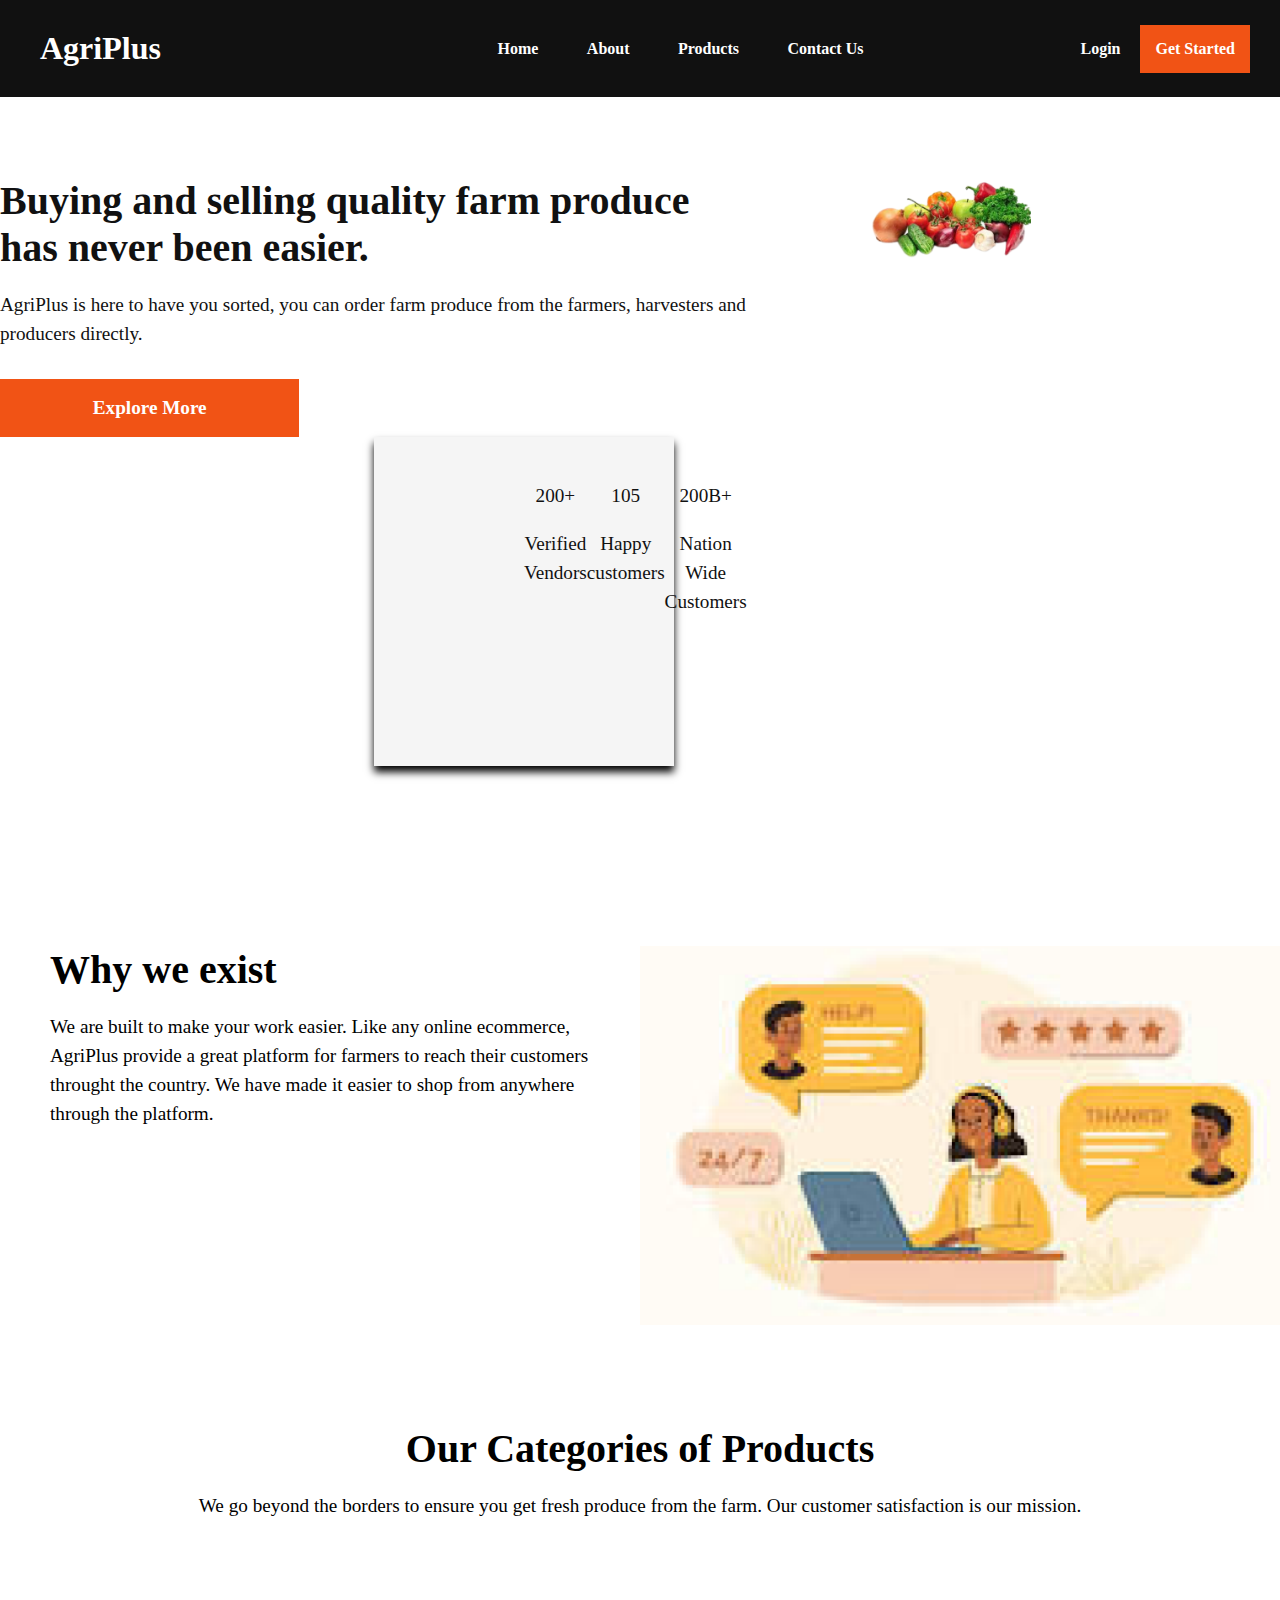
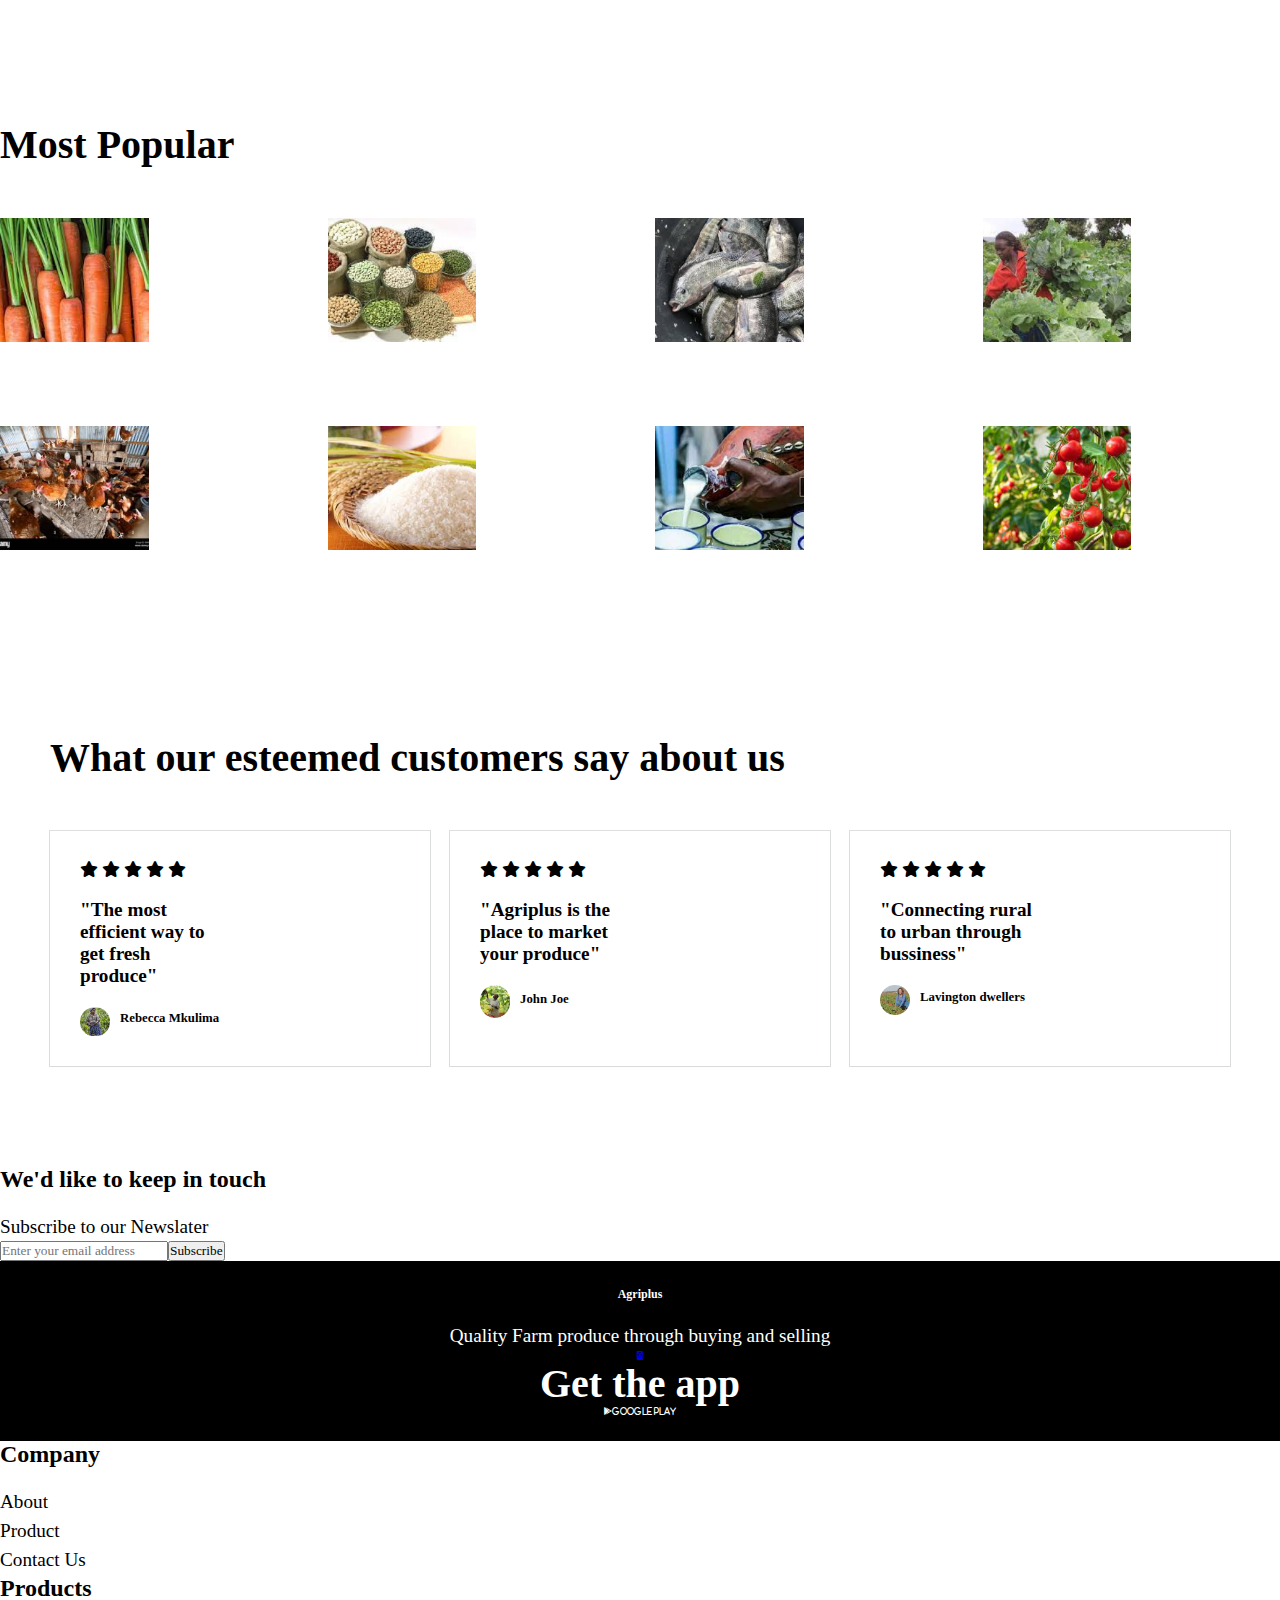
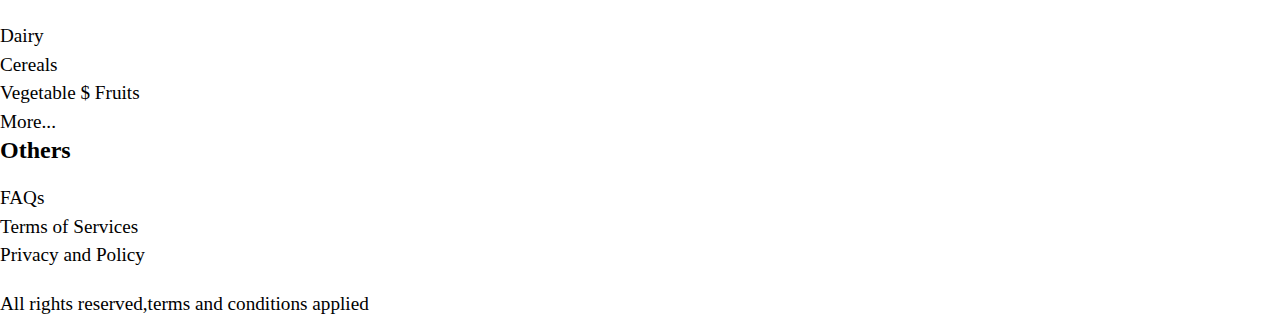
<file: index.html>
<!DOCTYPE html>
<html lang="en">
<head>
  <meta charset="UTF-8">
  <meta http-equiv="X-UA-Compatible" content="IE=edge">
  <meta name="viewport" content="width=device-width, initial-scale=1.0">
  <link rel="stylesheet" href="https://cdnjs.cloudflare.com/ajax/libs/font-awesome/6.1.1/css/all.min.css" />
  <link rel="stylesheet" href="./style.css">
   
  <title>AgriPlus</title>
</head>
<body>

  <div class="container">



    <!-- navbar -->
  <header>
    <div class="logo">
      <h1>AgriPlus</h1>
    </div>
    <nav>
      <ul>
        <li><a href="#">Home</a></li>
        <li><a href="#">About</a></li>
        <li><a href="#">Products</a></li>
        <li><a href="#">Contact Us</a></li>
      </ul>
    </nav>

    <div class="actions">
      <ul>
        <li>
          <a href="#">Login</a>
        </li>
        <li>
          <a href="#" id="started">Get Started</a>
        </li>
      </ul>
    </div>
  </header>
  <!-- end of navbar -->

  <div class="container"></div>




  </div>

  <!-- home -->

  <div class="home">
    <div class="home-text">
      <h3>Buying and selling quality farm produce has never been easier.</h3>
      <p>AgriPlus is here to have you sorted, you can order farm produce from the farmers, harvesters and producers directly.</p>
      <button>Explore More</button>
      <div class="values">
        <div>
          <p><b>200+</b></p>
          <p><strong>Verified Vendors</strong></p>
        </div>
          <div>
            <p><strong>105</strong></p>
            <p><strong>Happy customers</strong></p>
          </div>
          <div>
            <p><strong>200B+</strong></p>
            <p><strong>Nation Wide Customers</strong></p>
          </div>
      </div>
    </div>
    <div class="home-image">

      <img src="./project2_folder/image 2.png" alt="mixedfruits" width="40%">
    </div>
  </div>

  <!-- why section -->

  <div class="why">
    <div class="description">
      <h3>Why we exist</h3>
      <p>
        We are built to make your work easier. Like any online ecommerce, AgriPlus provide a great platform
        for farmers to reach their customers throught the country. We have made it easier to shop from anywhere  through the platform.
      </p>
    </div>
    <div class="image">
      <img src="./project2_folder/image 3.png" alt="image 3">
    </div>
  </div>

  <!-- categories -->

  <div class="categories">
    <h3>Our Categories of Products</h3>
    <p>We go beyond the borders to ensure you get fresh produce from the farm. Our customer satisfaction is our mission.</p>
  </div>

  <!-- popular -->
  <div class="popular"></div>
    <h3>Most Popular</h3>

    <div class="products">
      <div class="product">
        <img src="./project2_folder/Rectangle 5.png" alt="image 5">
        <h5>Fresh Carrots</h5>
        <p>Kinyanjui Farmers Association</p>
        <h5>ksh. 200/kg</h5>
      </div>
      <div class="product">
        <img src="project2_folder/image 4.png" alt="image 4">
        <h5>Cereals</h5>
        <p>Kenya Cereals Board</p>
        <h5>ksh. 5000/bag</h5>
      </div>
      <div class="product">
        <img src="/project2_folder/image 5.png" alt="image 5">
        <h5>Fresh Fish/Tilapia</h5>
        <p>Mr. Otieno</p>
        <h5>ksh. 5000/bag</h5>
      </div>
      <div class="product">
        <img src="/project2_folder/image 6.png" alt="image 6">
        <h5>Kales/Sukumawiki</h5>
        <p>Njoki's Farm</p>
        <h5>ksh. 50/bunch</h5>
      </div>
      <div class="product">
        <img src="/project2_folder/Rectangle 6.png" alt="image 6">
        <h5>Chicken</h5>
        <p>Wafula Farm</p>
        <h5>ksh. 700</h5>
      </div>
      <div class="product">
        <img src="/project2_folder/Rectangle 7.png" alt="image 7">
        <h5>Ahero/Ir Rice</h5>
        <p>Ahero Irrigation Board</p>
        <h5>ksh. 200/kg</h5>
      </div>
      <div class="product">
        <img src="/project2_folder/Rectangle 8.png" alt="image 8">
        <h5>Mursik</h5>
        <p>Korir Dairy Farm</p>
        <h5>ksh. 200/kg</h5>
      </div>
      <div class="product">
        <img src="/project2_folder/Rectangle 9.png" alt="image 9">
        <h5>Fresh Tomatoes</h5>
        <p>Tz Farmers Association</p>
        <h5>ksh. 500/crate</h5>
      </div>
      <div>
      </div>
    </div>
  </div>


  <!-- feedback -->
  <div class="feedbacks">
    <h3>What our esteemed customers say about us</h3>

    <div class="c-feedbacks">
      <div class="feedback">
        <div class="ratings">
          <i class="fa-solid fa-star"></i>
          <i class="fa-solid fa-star"></i>
          <i class="fa-solid fa-star"></i>
          <i class="fa-solid fa-star"></i>
          <i class="fa-solid fa-star"></i>
        </div>
        <h6>"The most <br>efficient way to<br>get fresh<br>produce"</h6>
        <div class="profile">
          <img src="/project2_folder/Rectangle 11.png" alt="image 11">
          <p>Rebecca Mkulima</p>
        </div>
      </div>

      <div class="feedback">
        <div class="ratings">
          <i class="fa-solid fa-star"></i>
          <i class="fa-solid fa-star"></i>
          <i class="fa-solid fa-star"></i>
          <i class="fa-solid fa-star"></i>
          <i class="fa-solid fa-star"></i>
        </div>
        <h6>"Agriplus is the <br>place to market<br>your produce"</h6>
        <div class="profile">
          <img src="/project2_folder/Rectangle 11-1.png" alt="image 11-1">
          <p>John Joe</p>
        </div>
      </div>

      <div class="feedback">
        <div class="ratings">
          <i class="fa-solid fa-star"></i>
          <i class="fa-solid fa-star"></i>
          <i class="fa-solid fa-star"></i>
          <i class="fa-solid fa-star"></i>
          <i class="fa-solid fa-star"></i>
        </div>
        <h6>"Connecting rural<br>to urban through<br>bussiness"</h6>
        <div class="profile">
          <img src="/project2_folder/Rectangle 11-2.png" alt="image 11-2">
          <p>Lavington dwellers</p>
        </div>
      </div>
    </div>
  </div>
  </div>

</body>
<!--footer-->
<footer>
  <div class="adress">
      <h2>We'd like to keep in touch</h2>
      <p>Subscribe to our Newslater</p>
      <input type="text" placeholder="Enter your email address"><a href="#Subscribe"><button id="Subscribe">Subscribe</button></a>
      </div>
      <!--line-->

      <div class="agr">
        <div class="agriplus_m">
          <h2>Agriplus</h2>
          <p>Quality Farm produce through buying and selling</p>
          <a href="#" class="fa fa-facebook"></a><a href="#" class="fa fa-twiter"></a><a href="#" class="instagram"></a>
          <h3>Get the app</h3>
          <i class="fa-brands fa-google-play">Google Play</i>
        </div>
      </div>


        <div class="Company_m">
          <h2>Company</h2>
          <p>About<br>Product<br>Contact Us</p>
        </div>

        <div class="Products_m">
          <h2>Products</h2>
          <p>Dairy<br>
            Cereals<br>
            Vegetable $ Fruits<br>
            More...</p>
        </div>

        <div class="others_m">
          <h2>Others</h2>
          <p>FAQs<br>
            Terms of Services<br>
            Privacy and Policy</p>
        </div>

        <p>All rights reserved,terms and conditions applied</p>
      </div>
      </div>
</footer>
</html>
</file>
<file: style.css>
@import url('https://fonts.googleapis.com/css2?family=Roboto:wght@100;300;400;500;700;900&display=swap');

*{
  margin: 0;
  padding: 0;
  box-sizing: border-box;
  font-family: 'Poppins', 'Inter';
}

.container{
  display: flex;
  flex-direction: column;
  width: 100%;
  overflow-x: hidden;
}

header{
  display: flex;
  width: 100%;
  justify-content: space-between;
  align-items: center;
  background: #111;
  padding: 20px 30px;
  color: #fff;
}

.logo{
  display: flex;
  width: 35%;
  height: 10%;
}

.logo h1{
  display: flex;
  align-items: center;
  width: 100%;
}

nav{
  display: flex;
  width: 30%;
}

nav ul{
  display: flex;
  justify-content: space-between;
  width: 100%;
}

nav ul li{
  display: flex;
  align-items: center;
  justify-content: center;
}

nav ul li a{
  display: flex;
  text-decoration: none;
  color: #fff;
  cursor: pointer;
  font-weight: 600;
}
.actions{
  display: flex;
  align-items: center;
  width: 30%;
 
}

.actions ul{
  width: 100%;
  display: flex;
  align-items: center;
  justify-content: flex-end;
}

.actions ul li{
  display: flex;
  align-items: center;
}

.actions ul li a{
  display: flex;
  align-items: center;
  color: #fff;
  font-weight: 600;
  text-decoration: none;
  padding: 0px 20px;
}

#started{
  background-color: rgb(241, 83, 21);
  padding: 15px;
  border: none;
  border-radius: 0%;
}

/* home styles */
.home{
  display: flex;
  background: #fff;
  padding: 80px 0px;
  color: #111;
  justify-content: center;
  align-items: flex-start;
  width: 90%;

}

home-text{
  background-image: url(/project2_folder/img\ 1.png);
  background-position: 50% 50%;
  position: relative;
  top: 0;
  background-size: 100% 100%;
  background-repeat: no-repeat;
  left: 0;
  margin-bottom: 10%;
}
h3{
  font-size: 2.5rem;
  font-weight: 600;
}

p{
  margin-top: 20px;
  font-size: 1.2rem;
  font-weight: 300 !important;
  line-height: 1.5;
}

.home-text button{
  background-color: rgb(241, 83, 21);
  padding: 18px;
  border: none;
  cursor: pointer;
  outline: none;
  font-weight: bold;
  font-size: 1.2rem;
  color: #fff;
  margin-top: 30px;
  width: 40%;
}
.home-image{
  width: 50%;
  display: flex;
  justify-content: center;
  align-items: center;
}

.home-image img{
  max-width: 100%;
}

/* why */
.why{


  display: flex;
  width: 100%;
  padding: 100px 0px;
  justify-content: center;
}

.description{
  display: flex;
  flex-direction: column;
  width: 50%;
  padding: 0px 50px;
}

.image{
  display: flex;
  width: 50%;
  justify-content: center;
  align-items: center;
}

.image img{
  max-width: 100%;
  display: flex;
}



/* categories */
.categories{
  display: flex;
  flex-direction: column;
  width: 100%;
  justify-content: center;
  align-items: center;
}

.popular{
  display: flex;
  width: 100%;
  padding: 100px 50px;
  justify-content: center;
  flex-direction: column;
  width: 100%;
}

.products{
  display: grid;
  grid-template-columns: repeat(4, 2fr);
  margin-top: 50px;
  width: 100%;
  grid-gap: 30px;
}

.product{
  display: flex;
  flex-direction: column;
}

.product img{
  max-width: 50%;
}

.product h5, .product p{
  margin-top: 5px !important;
  line-height: 1;
}

.product p{
  font-size: .8rem !important;
}

/* feedbacks */

.feedbacks{
  display: flex;
  flex-direction: column;
  width: 100%;
  padding: 100px 50px;
  
}

.c-feedbacks{
  display: grid;
  margin-top: 50px;
  grid-gap: 20px;
  grid-template-columns: repeat(3, 2fr);
}

.feedback{
  display: flex;
  flex-direction: column;
  padding: 30px;
  box-shadow: rgba(0, 0, 0, 0.02) 0px 1px 3px 0px, rgba(27, 31, 35, 0.15) 0px 0px 0px 1px;
}

.feedback h6{
  font-size: 1.2rem;
  font-weight: 700;
  margin-top: 20px;
  width: 60%;
}

.profile{
  display: flex;
  margin-top: 20px;
  align-items: center;
}

.profile img{
  width: 30px;
}

.profile p{
  margin-left: 10px;
  margin-top: -5px;
  font-size: .8rem;
  font-weight: 700 !important;
}
/*footer*/
.agr{
    color: white;
    background-color: black;
    padding: 2%;
    text-align: center;
    font-size: 50%
}
.footer{
    background-color: black;
    padding: 50px;
    color: white;

}
.email h2{
  text-decoration: none;
}
/*
.button1{
  background-color:solid wheat;
  padding: 10px;

*/
.email{
  text-align: center;
  border-bottom: 7px solid white;
  font-size: 130px;
  padding-bottom: 3%;
}
/*
.button2{
  background-color: rgb(241, 83, 21);
  padding: 10px;
}*/
.logo{
  float: left;
  margin: 10px;
  background-color: solid black;
  color: white;
}
.company{
  float: left;
  margin: 10px;
  color: white;
  background-color: solid black;
}
.products{
  float: left;
  color: white;
}
.others{
  text-align: center;
  color: white;
  background-color: black;
}

.ratings.fa-solid{
  background-color: orange;
  color: white;
}
.values{
  display: flex;
  padding-bottom: 25px;
  justify-content: space-evenly;
  width: 30%;
  padding: 20%;
  background-color: whitesmoke;
  flex-direction: row;
  padding-top: 25px;
  box-shadow: 0px 6px 8px black;
  font-size: 150px;
  margin-left: 50%;
  
}
.values div{
  text-align: center;
}
.address he{
  text-align: center;
}
</file>
